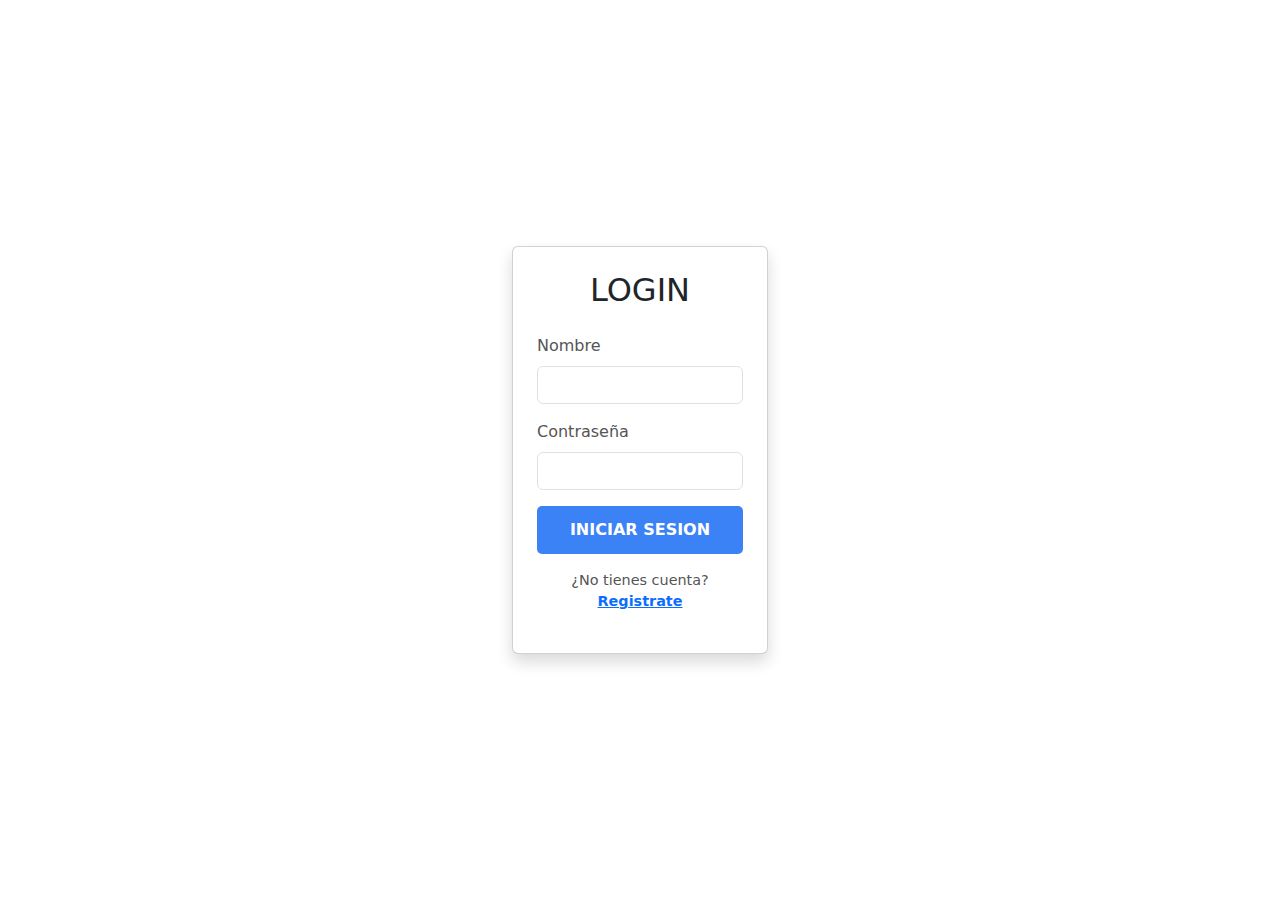
<file: html/login.html>
<!DOCTYPE html>
<html lang="es">

<head>
  <meta charset="UTF-8">
  <meta name="viewport" content="width=device-width, initial-scale=1.0">
  <title>LOGIN</title>
  <link rel="stylesheet" href="../css/styles.css">
  <link href="https://cdn.jsdelivr.net/npm/bootstrap@5.0.2/dist/css/bootstrap.min.css" rel="stylesheet">
  <link rel="stylesheet" href="https://cdnjs.cloudflare.com/ajax/libs/font-awesome/5.15.4/css/all.min.css">
</head>

<body class="d-flex align-items-center justify-content-center vh-100">
  
  <section class="content card p-4 shadow">
    <form action="../php/login.php" method="POST">
      <h2 class="tit text-center mb-4">LOGIN</h2>

      <div class="mb-3">
        <label for="username" class="form-label">Nombre</label>
        <input type="text" class="form-control" id="username" name="username" required>
      </div>

      <div class="mb-3">
        <label for="password" class="form-label">Contraseña</label>
        <div class="input-group">
          <input type="password" class="form-control" id="password" name="password" required>
        </div>
      </div>

      <button type="submit" class="boton w-100">INICIAR SESION</button>
      <p class="text-center mt-3">¿No tienes cuenta?<a href="registrarse.html"> Registrate</a></p>
    </form>
  </section>
  
  <script src="https://cdn.jsdelivr.net/npm/bootstrap@5.0.2/dist/js/bootstrap.bundle.min.js"></script>
  <script src="https://code.jquery.com/jquery-3.6.0.min.js"></script>
</body>

</html>
</file>
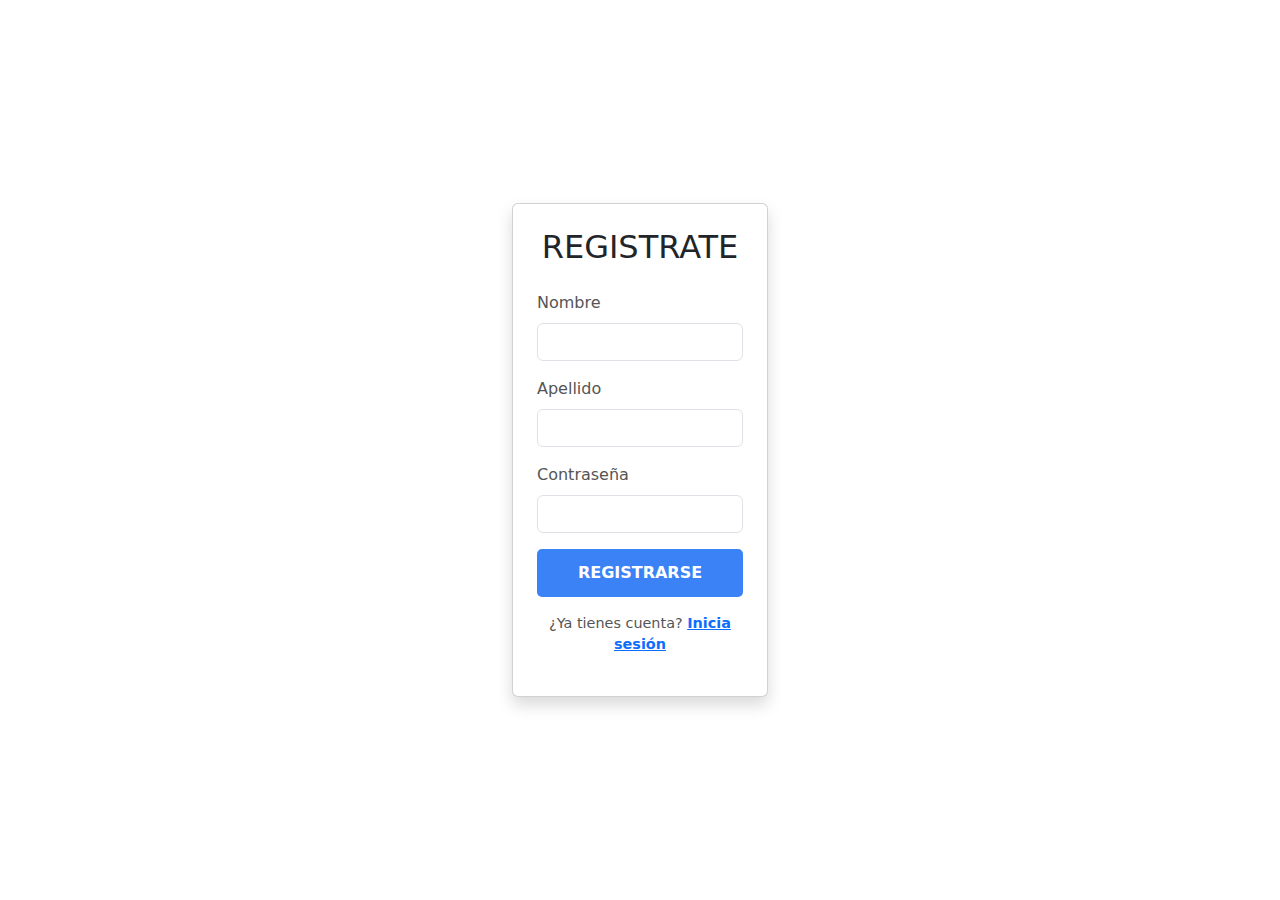
<file: html/registrarse.html>
<!DOCTYPE html>
<html lang="es">

<head>
  <meta charset="UTF-8">
  <meta name="viewport" content="width=device-width, initial-scale=1.0">
  <title>LOGIN</title>
  <link rel="stylesheet" href="../css/styles.css">
  <link href="https://cdn.jsdelivr.net/npm/bootstrap@5.0.2/dist/css/bootstrap.min.css" rel="stylesheet">
  <link rel="stylesheet" href="https://cdnjs.cloudflare.com/ajax/libs/font-awesome/5.15.4/css/all.min.css">
</head>

<body class="d-flex align-items-center justify-content-center vh-100">
  
  <section class="content card p-4 shadow">
    <form action="../php/regis.php" method="POST">
      <h2 class="tit text-center mb-4">REGISTRATE</h2>

      <div class="mb-3">
        <label for="nombre" class="form-label">Nombre</label>
        <input type="text" class="form-control" id="nombre" name="nombre" required>
      </div>

      <div class="mb-3">
        <label for="apellido" class="form-label">Apellido</label>
        <input type="text" class="form-control" id="apellido" name="apellido" required>
      </div>

      <div class="mb-3">
        <label for="password" class="form-label">Contraseña</label>
        <div class="input-group">
          <input type="password" class="form-control" id="password" name="password" required>
        </div>
      </div>

      <button type="submit" class="boton w-100">REGISTRARSE</button>
      <p class="text-center mt-3">¿Ya tienes cuenta? <a href="login.html">Inicia sesión</a></p>
    </form>
</section>

  <script src="https://cdn.jsdelivr.net/npm/bootstrap@5.0.2/dist/js/bootstrap.bundle.min.js"></script>
  <script src="https://code.jquery.com/jquery-3.6.0.min.js"></script>
</body>

</html>
</file>
<file: css/styles.css>
body {
    background-color: #f8f9fa;
}



.column {
    min-height: 200px;
    border-radius: 5px;
}

.column.over {
    background-color: #f0f0f0;
}

/*lOGIN*/
.boton {
    border: none;
    background-color: #3b82f6;
    padding: 12px;
    font-weight: bold;
    border-radius: 5px;
    color: white;
}

.boton:hover {
    background-color: #3b82f6;
    border-color: #3b82f6;
}


a {
    color: #1e3a8a;
    text-decoration: none;
    font-weight: 600;
}

p {
    font-size: 0.9rem;
    color: #555;
}

.content{
    width: 20%;
}

a {
    color: #1e3a8a;
    text-decoration: none;
    font-weight: 600;
}

p {
    font-size: 0.9rem;
    color: #555;
}

/*TABLERO KANVAN*/
.enca {
    display: flex;
    justify-content: space-between; /* Separa el título a la izquierda y la imagen a la derecha */
    align-items: center;
    background-color: #8ddf78;
    color: white;
    padding: 1%;
}

.tit2 {
    font-weight: bold;
    font-size: 70px;
    flex-grow: 1; /* Hace que el título ocupe el espacio necesario sin afectar el botón */
    text-align: center; /* Centra el texto */
    margin: 0; /* Evita márgenes inesperados */
}

.colu{
    width: 20%;
}



.derec {
    display: flex;
    align-items: center;
}

.process{
    border:1px solid black;
    padding: 4%;
}

.azulito{
    box-shadow: 10px 10px #3a1de1;
}

.naranja{
    box-shadow: 10px 10px #fea50f;
}

.morado{
    box-shadow: 10px 10px #771f75;
}
.verde{
    box-shadow: 10px 10px #377c2a;
}

/* Nuev tarea modal */
.modal-content {
    border-radius: 10px;
    box-shadow: 0 4px 8px rgba(0, 0, 0, 0.1);
    background: #fff;
    padding: 20px;
    transition: transform 0.3s ease-in-out;
}

.modal-header {
    border-bottom: 1px solid #ddd;
    padding-bottom: 15px;
}

.modal-title {
    font-size: 1.5rem;
    font-weight: 600;
    color: #333;
}

.btn-close {
    background-color: transparent;
    border: none;
    font-size: 1.2rem;
    color: #777;
}

.modal-body {
    padding: 20px 0;
}

.form-label {
    font-size: 1rem;
    font-weight: 500;
    color: #555;
}

.form-control {
    border-radius: 8px;
    border: 1px solid #ccc;
    background-color: #f9f9f9;
    padding: 10px;
    font-size: 1rem;
    transition: all 0.3s ease;
}

.form-control:focus {
    border-color: #007bff;
    box-shadow: 0 0 8px rgba(0, 123, 255, 0.3);
}

textarea.form-control {
    min-height: 120px;
    resize: vertical;
}

button.btn-primary {
    background-color: #007bff;
    border: none;
    border-radius: 8px;
    padding: 12px 20px;
    font-size: 1.1rem;
    font-weight: 600;
    color: #fff;
    cursor: pointer;
    transition: background-color 0.3s ease;
}

button.btn-primary:hover {
    background-color: #0056b3;
}
button.btn-primary:disabled {
    background-color: #ccc;
}

#colaboradores, #colaboradoresModificar {
    display: flex;
    flex-wrap: wrap;
    gap: 7px;
}


.nueva-tarea {
    width: 100%;
    margin-top: 10%;
    background-color: #ffffff;
    color: rgb(0, 0, 0);
    border: 2px solid black;
    padding: 2%;
    font-size: 30px;
    font-weight: bold;
}
.nueva-tarea:hover {
    transform: translateY(-1px);
}

.tarea {
    width: 100%;
    margin-top: 10%;
    padding: 2%;
    cursor: pointer;
    background-color: #ffffff;
    border: 2px solid #000000;
    display: flex;
    justify-content: space-between;
    align-items: center;
}

.infor h3{
    font-size: 30px;
    margin-left: 20px;
}
.infor {
    flex-grow: 1
}

.botones {
    display: flex;
}
.botones i{
    font-size: 30px;
}


.tarea:hover {
    transform: translateY(-1px);
}


#eliminarTarea {
    background-color: #dc3545; /* Color rojo para indicar acción destructiva */
    color: white;
    border: none;
    border-radius: 5px;
    padding: 10px 20px;
    font-size: 16px;
    font-weight: bold;
    transition: transform 0.3s ease, background-color 0.3s ease;
    cursor: pointer;
    margin-right: 10px; /* Espacio entre los botones */
}

#eliminarTarea:hover {
    background-color: #c82333; /* Rojo más oscuro al pasar el mouse */
    transform: translateY(-2px); /* Desplazamiento hacia arriba al pasar el mouse */
}

/* Estilos para el botón de Modificar */
#modificarTarea {
    background-color: #28a745; /* Verde para indicar acción positiva */
    color: white;
    border: none;
    border-radius: 5px;
    padding: 10px 20px;
    font-size: 16px;
    font-weight: bold;
    transition: transform 0.3s ease, background-color 0.3s ease;
    cursor: pointer;
}

#modificarTarea:hover {
    background-color: #218838; /* Verde más oscuro al pasar el mouse */
    transform: translateY(-2px); /* Desplazamiento hacia arriba al pasar el mouse */
}
</file>
